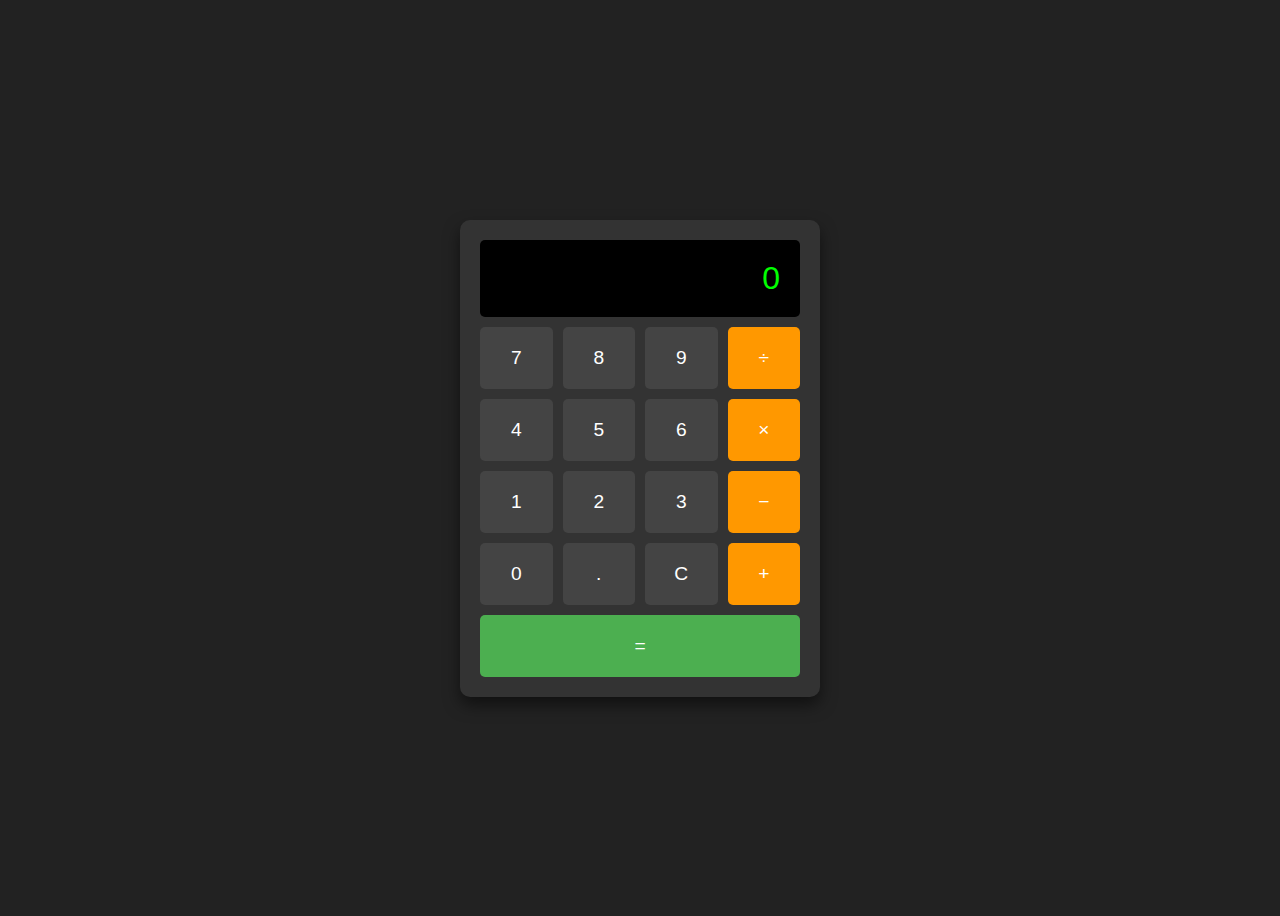
<file: Calculator/index.html>
<!DOCTYPE html>
<html lang="en">
<head>
  <meta charset="UTF-8">
  <title>Basic Calculator</title>
  <link rel="stylesheet" href="style.css">
</head>
<body>
  <div class="calculator">
    <div class="display" id="display">0</div>
    <div class="buttons">
      <button class="btn" data-value="7">7</button>
      <button class="btn" data-value="8">8</button>
      <button class="btn" data-value="9">9</button>
      <button class="btn operator" data-value="/">÷</button>
      <button class="btn" data-value="4">4</button>
      <button class="btn" data-value="5">5</button>
      <button class="btn" data-value="6">6</button>
      <button class="btn operator" data-value="*">×</button>
      <button class="btn" data-value="1">1</button>
      <button class="btn" data-value="2">2</button>
      <button class="btn" data-value="3">3</button>
      <button class="btn operator" data-value="-">−</button>
      <button class="btn" data-value="0">0</button>
      <button class="btn" data-value=".">.</button>
      <button class="btn" id="clear">C</button>
      <button class="btn operator" data-value="+">+</button>
      <button class="btn equal" id="equals">=</button>
    </div>
  </div>
  <script src="script.js"></script>
</body>
</html>
</file>
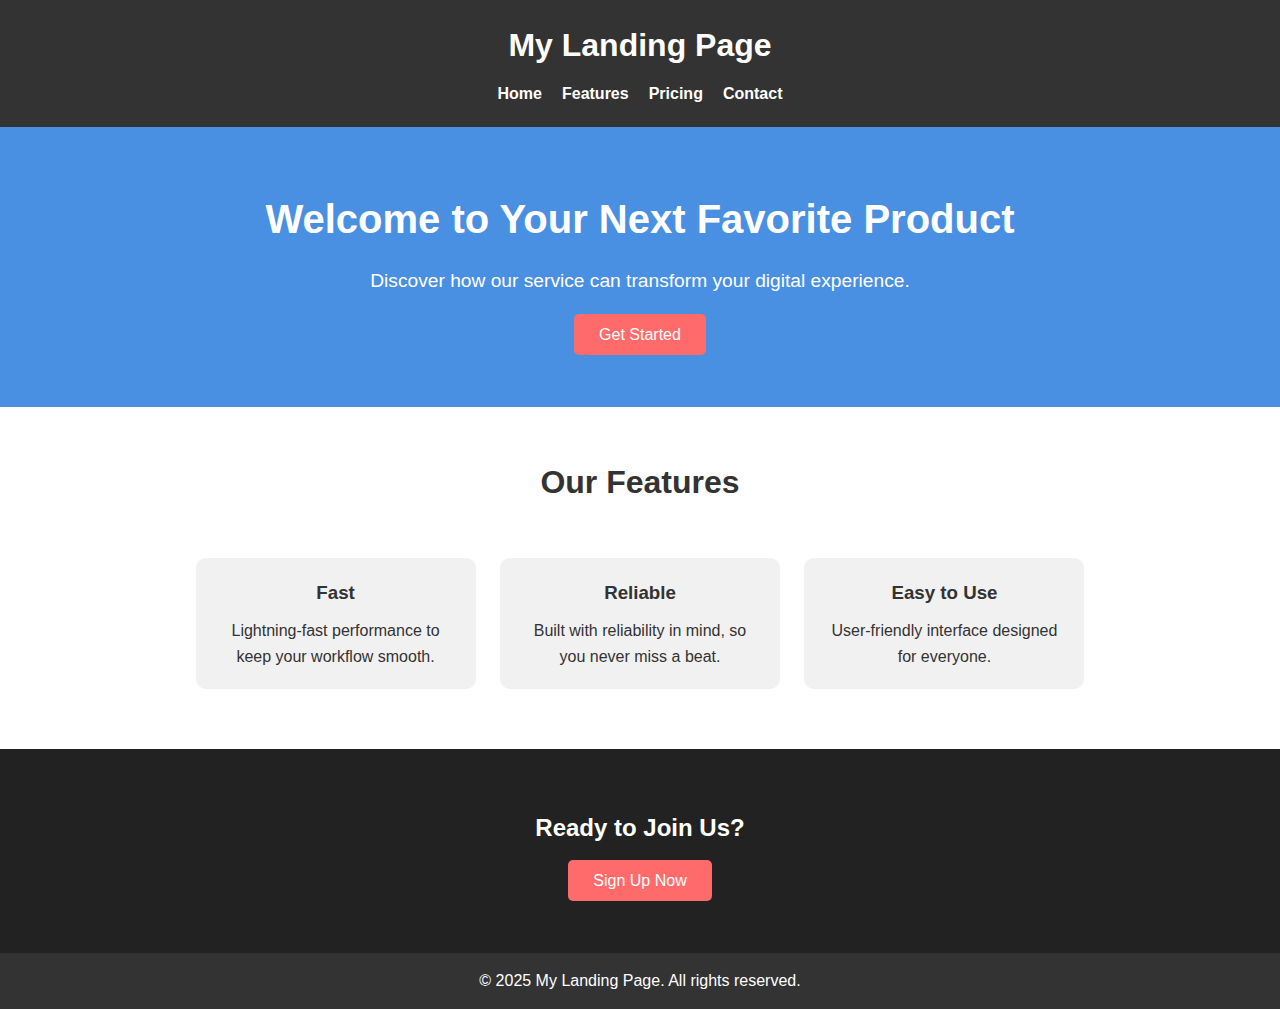
<file: Landing Page/index.html>
<!DOCTYPE html>
<html lang="en">
<head>
  <meta charset="UTF-8" />
  <meta name="viewport" content="width=device-width, initial-scale=1" />
  <title>Landing Page</title>
  <link rel="stylesheet" href="style.css" />
</head>
<body>

  <header>
    <div class="container">
      <h1>My Landing Page</h1>
      <nav>
        <a href="#">Home</a>
        <a href="#">Features</a>
        <a href="#">Pricing</a>
        <a href="#">Contact</a>
      </nav>
    </div>
  </header>

  <section class="hero">
    <div class="container">
      <h2>Welcome to Your Next Favorite Product</h2>
      <p>Discover how our service can transform your digital experience.</p>
      <a href="#" class="btn">Get Started</a>
    </div>
  </section>

  <section class="features">
    <div class="container">
      <h2>Our Features</h2>
      <div class="feature-box">
        <h3>Fast</h3>
        <p>Lightning-fast performance to keep your workflow smooth.</p>
      </div>
      <div class="feature-box">
        <h3>Reliable</h3>
        <p>Built with reliability in mind, so you never miss a beat.</p>
      </div>
      <div class="feature-box">
        <h3>Easy to Use</h3>
        <p>User-friendly interface designed for everyone.</p>
      </div>
    </div>
  </section>

  <section class="cta">
    <div class="container">
      <h2>Ready to Join Us?</h2>
      <a href="#" class="btn">Sign Up Now</a>
    </div>
  </section>

  <footer>
    <div class="container">
      <p>&copy; 2025 My Landing Page. All rights reserved.</p>
    </div>
  </footer>

</body>
</html>
</file>
<file: Calculator/style.css>
body {
  display: flex;
  justify-content: center;
  align-items: center;
  height: 100vh;
  background: #222;
  font-family: 'Segoe UI', sans-serif;
}

.calculator {
  background: #333;
  padding: 20px;
  border-radius: 10px;
  box-shadow: 0 8px 16px rgba(0,0,0,0.5);
  width: 320px;
}

.display {
  background: #000;
  color: #0f0;
  font-size: 2rem;
  padding: 20px;
  border-radius: 5px;
  margin-bottom: 10px;
  text-align: right;
  overflow-x: auto;
}

.buttons {
  display: grid;
  grid-template-columns: repeat(4, 1fr);
  gap: 10px;
}

.btn {
  padding: 20px;
  font-size: 1.2rem;
  border: none;
  border-radius: 5px;
  background: #444;
  color: #fff;
  cursor: pointer;
  transition: background 0.3s;
}

.btn:hover {
  background: #666;
}

.operator {
  background: #ff9800;
}

.operator:hover {
  background: #e68900;
}

.equal {
  grid-column: span 4;
  background: #4caf50;
}

.equal:hover {
  background: #3e8e41;
}
</file>
<file: Landing Page/style.css>
* {
  margin: 0;
  padding: 0;
  box-sizing: border-box;
  font-family: "Segoe UI", Tahoma, Geneva, Verdana, sans-serif;
}

body {
  line-height: 1.6;
  background-color: #f9f9f9;
  color: #333;
}

.container {
  width: 90%;
  max-width: 1100px;
  margin: auto;
}

header {
  background-color: #333;
  color: white;
  padding: 20px 0;
}

header h1 {
  text-align: center;
  margin-bottom: 10px;
}

header nav {
  display: flex;
  justify-content: center;
  gap: 20px;
}

header nav a {
  color: white;
  text-decoration: none;
  font-weight: bold;
}

.hero {
  background-color: #4a90e2;
  color: white;
  text-align: center;
  padding: 60px 20px;
}

.hero h2 {
  font-size: 2.5em;
  margin-bottom: 15px;
}

.hero p {
  font-size: 1.2em;
  margin-bottom: 25px;
}

.btn {
  background-color: #ff6b6b;
  color: white;
  padding: 12px 25px;
  border: none;
  text-decoration: none;
  font-size: 1em;
  border-radius: 5px;
  transition: background-color 0.3s;
}

.btn:hover {
  background-color: #e74c3c;
}

.features {
  padding: 50px 20px;
  background-color: white;
  text-align: center;
}

.features h2 {
  margin-bottom: 40px;
  font-size: 2em;
}

.feature-box {
  display: inline-block;
  width: 280px;
  padding: 20px;
  margin: 10px;
  background-color: #f1f1f1;
  border-radius: 10px;
  vertical-align: top;
}

.feature-box h3 {
  margin-bottom: 10px;
}

.cta {
  background-color: #222;
  color: white;
  text-align: center;
  padding: 60px 20px;
}

.cta h2 {
  margin-bottom: 20px;
}

footer {
  background-color: #333;
  color: white;
  text-align: center;
  padding: 15px 0;
}
</file>
